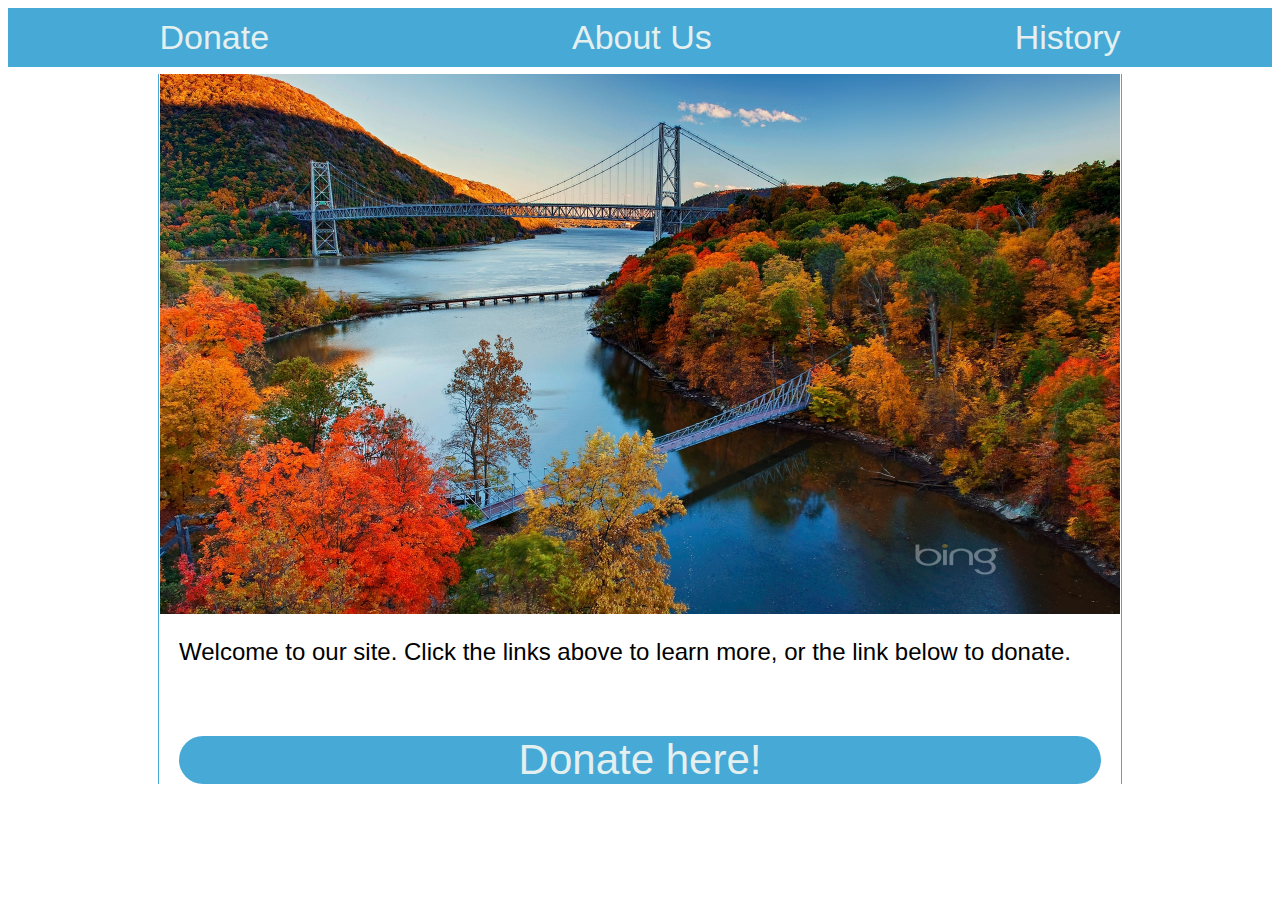
<file: index.html>
<!DOCTYPE html>
<html>
	<head>
        <title>Welcome!</title>
		<link href="styles/index.css" rel="stylesheet">
	</head>
	<body>
        <div class="links">
            <div class=individual-link onclick="location.href='donate.html'"> <a href="donate.html">Donate</a></div>
            <div class=individual-link onclick="location.href='about.html'"><a href="about.html">About Us</a></div>
            <div class=individual-link onclick="location.href='history.html'"><a href="history.html">History</a></div>
        </div>

        <div class = "main-container">
            <div class = "image-section">
                <img src = "images/hudson_river_1.jpg">
            </div>

            <div class = "text-section">
                <p>
                    Welcome to our site. Click the links above to learn more, or the link below to donate.
                </p>

                <div class = "donate-bottom-button" onclick="location.href='donate.html'">
                    <a href = "donate.html">
                        Donate here!
                    </a>
                </div>
            </div>

        </div>
	</body>
</html>
</file>
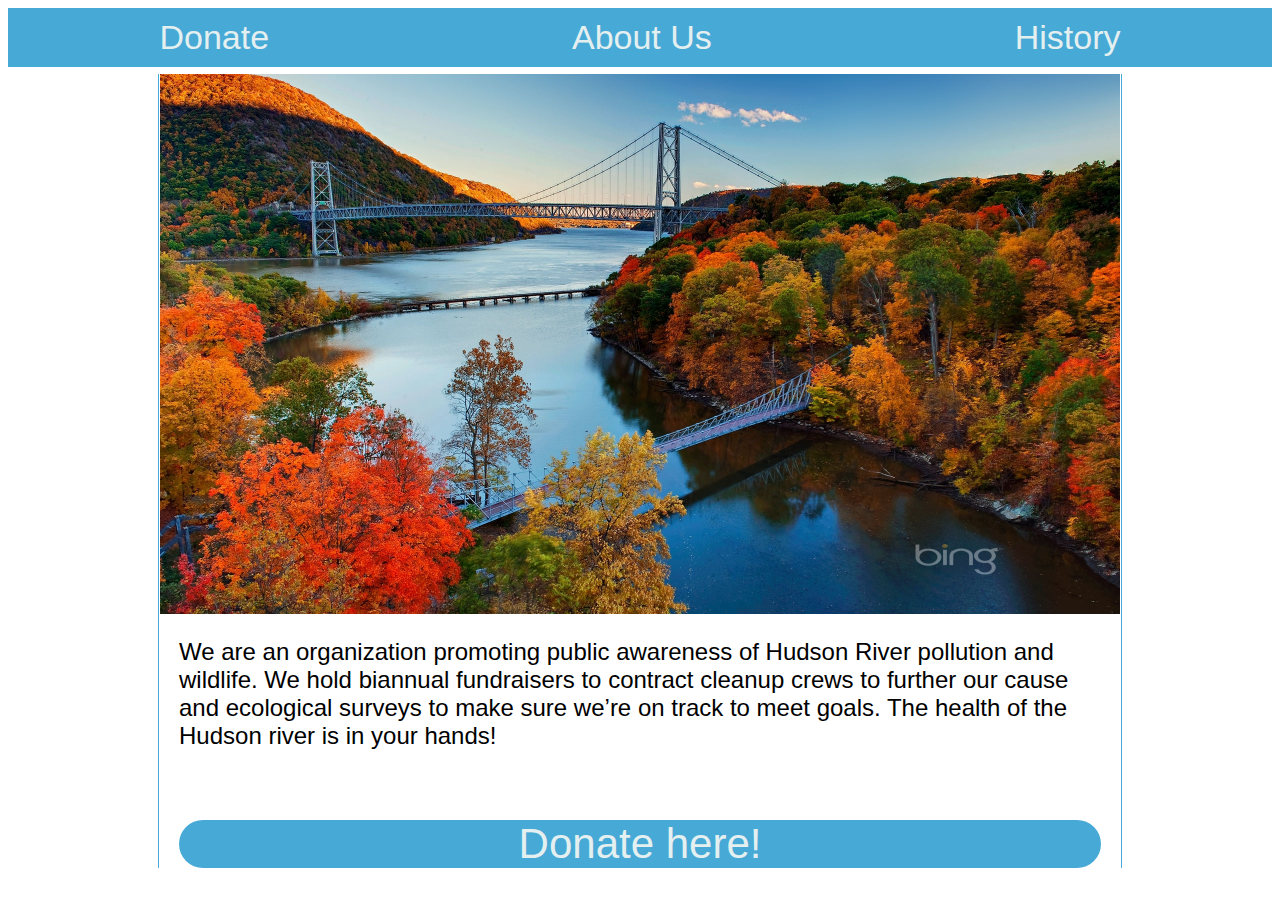
<file: about.html>
<!DOCTYPE html>
<html>
	<head>
        <title>About Us</title>
		<link href="styles/index.css" rel="stylesheet">
	</head>
	<body>
        <div class="links">
            <div class=individual-link onclick="location.href='donate.html'"> <a href="donate.html">Donate</a></div>
            <div class=individual-link onclick="location.href='about.html'"><a href="about.html">About Us</a></div>
            <div class=individual-link onclick="location.href='history.html'"><a href="history.html">History</a></div>
        </div>

        <div class = "main-container">
            <div class = "image-section">
                <img src = "images/hudson_river_1.jpg">
            </div>

            <div class = "text-section">
                <p>
                    We are an organization promoting public awareness of Hudson River pollution and wildlife. We hold biannual fundraisers to contract cleanup crews to further our cause and ecological surveys to make sure we’re on track to meet goals. 
                    The health of the Hudson river is in your hands!
                </p>

                <div class = "donate-bottom-button" onclick="location.href='donate.html'">
                    <a href = "donate.html">
                        Donate here!
                    </a>
                </div>
            </div>

        </div>
	</body>
</html>
</file>
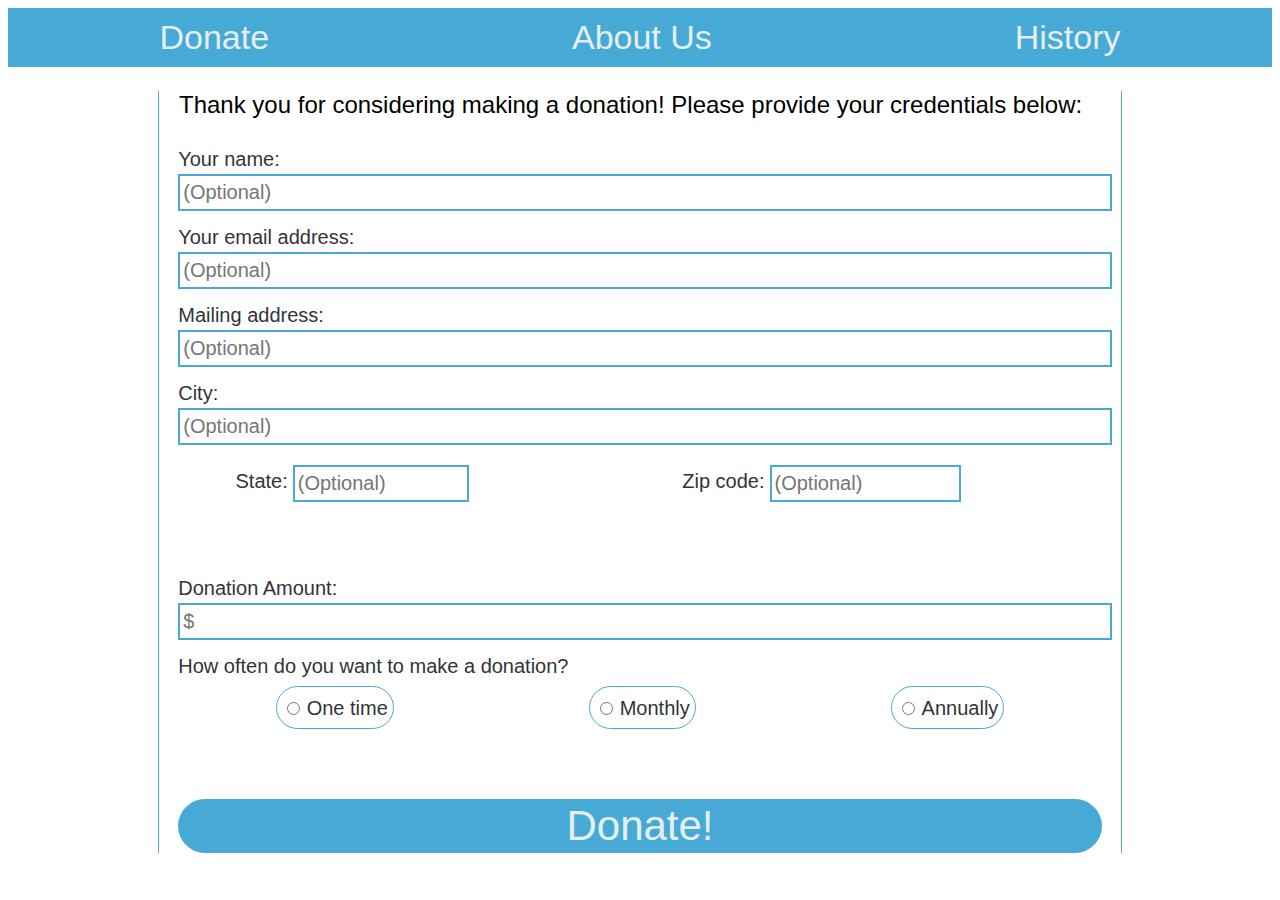
<file: donate.html>
<!DOCTYPE html>
<html>
	<head>
        <title>Donate</title>
		<link href="styles/index.css" rel="stylesheet">
	</head>
	<body>
        <div class="links">
            <div class=individual-link onclick="location.href='donate.html'"> <a href="donate.html">Donate</a></div>
            <div class=individual-link onclick="location.href='about.html'"><a href="about.html">About Us</a></div>
            <div class=individual-link onclick="location.href='history.html'"><a href="history.html">History</a></div>
        </div>

        <div class = "main-container">
            <p class = "text-section">Thank you for considering making a donation! Please provide your credentials below:</p>
            <form>
                <label class = "standard-label" for="your-name">Your name:</label><br>
                <input type="text" class="standard-text-input" name="your-name" placeholder="(Optional)"><br>

                <label class = "standard-label" for="email">Your email address:</label><br>
                <input type="text" class="standard-text-input" name="email" placeholder="(Optional)"><br>

                <label class = "standard-label" for="mailing-address">Mailing address:</label><br>
                <input type="text" class="standard-text-input" name="mailing-address" placeholder="(Optional)"><br>

                <label class = "standard-label" for="city">City:</label><br>
                <input type="text" class="standard-text-input" name="city" placeholder="(Optional)"><br>

                <div class = "secondary-info">
                    <div class = "secondary-unit">
                        <label class = "secondary-label" for="state">State:</label><br>
                        <input type="text" class="secondary-text-input" name="state" placeholder="(Optional)"><br>
                    </div>

                    <div class = "secondary-unit">
                        <label class = "secondary-label" for="zip">Zip code:</label><br>
                        <input type="number" class="secondary-text-input" name="zip" placeholder="(Optional)"><br>
                    </div>
                </div>

                <label class = "standard-payment-label" for="donation-amount">Donation Amount:</label><br>
                <input type="number" class="standard-text-input" name="donation-amount" placeholder="$"><br>

                <label class = "standard-label" for="donation-amount">How often do you want to make a donation?</label><br>
                <div class = "payment-frequency">
                    <div class = "radio-option">
                        <input type="radio" id="one-time" name="frequency" value="one-time">
                        <label class = "standard-label" for="one-time">One time</label><br>
                    </div>
                    <div class = "radio-option">
                        <input type="radio" id="recurring" name="frequency" value="recurring">
                        <label class = "standard-label" for="recurring">Monthly</label><br>
                    </div>
                    <div class = "radio-option">
                        <input type="radio" id="annually" name="frequency" value="annually">
                        <label class = "standard-label" for="annually">Annually</label><br>
                    </div>
                </div>

                <div class = "donate-bottom-button-wrapper">
                    <input class = "confirm-donation-button" type="submit" value="Donate!">
                </div>
            </form>
        </div>
	</body>
</html>
</file>
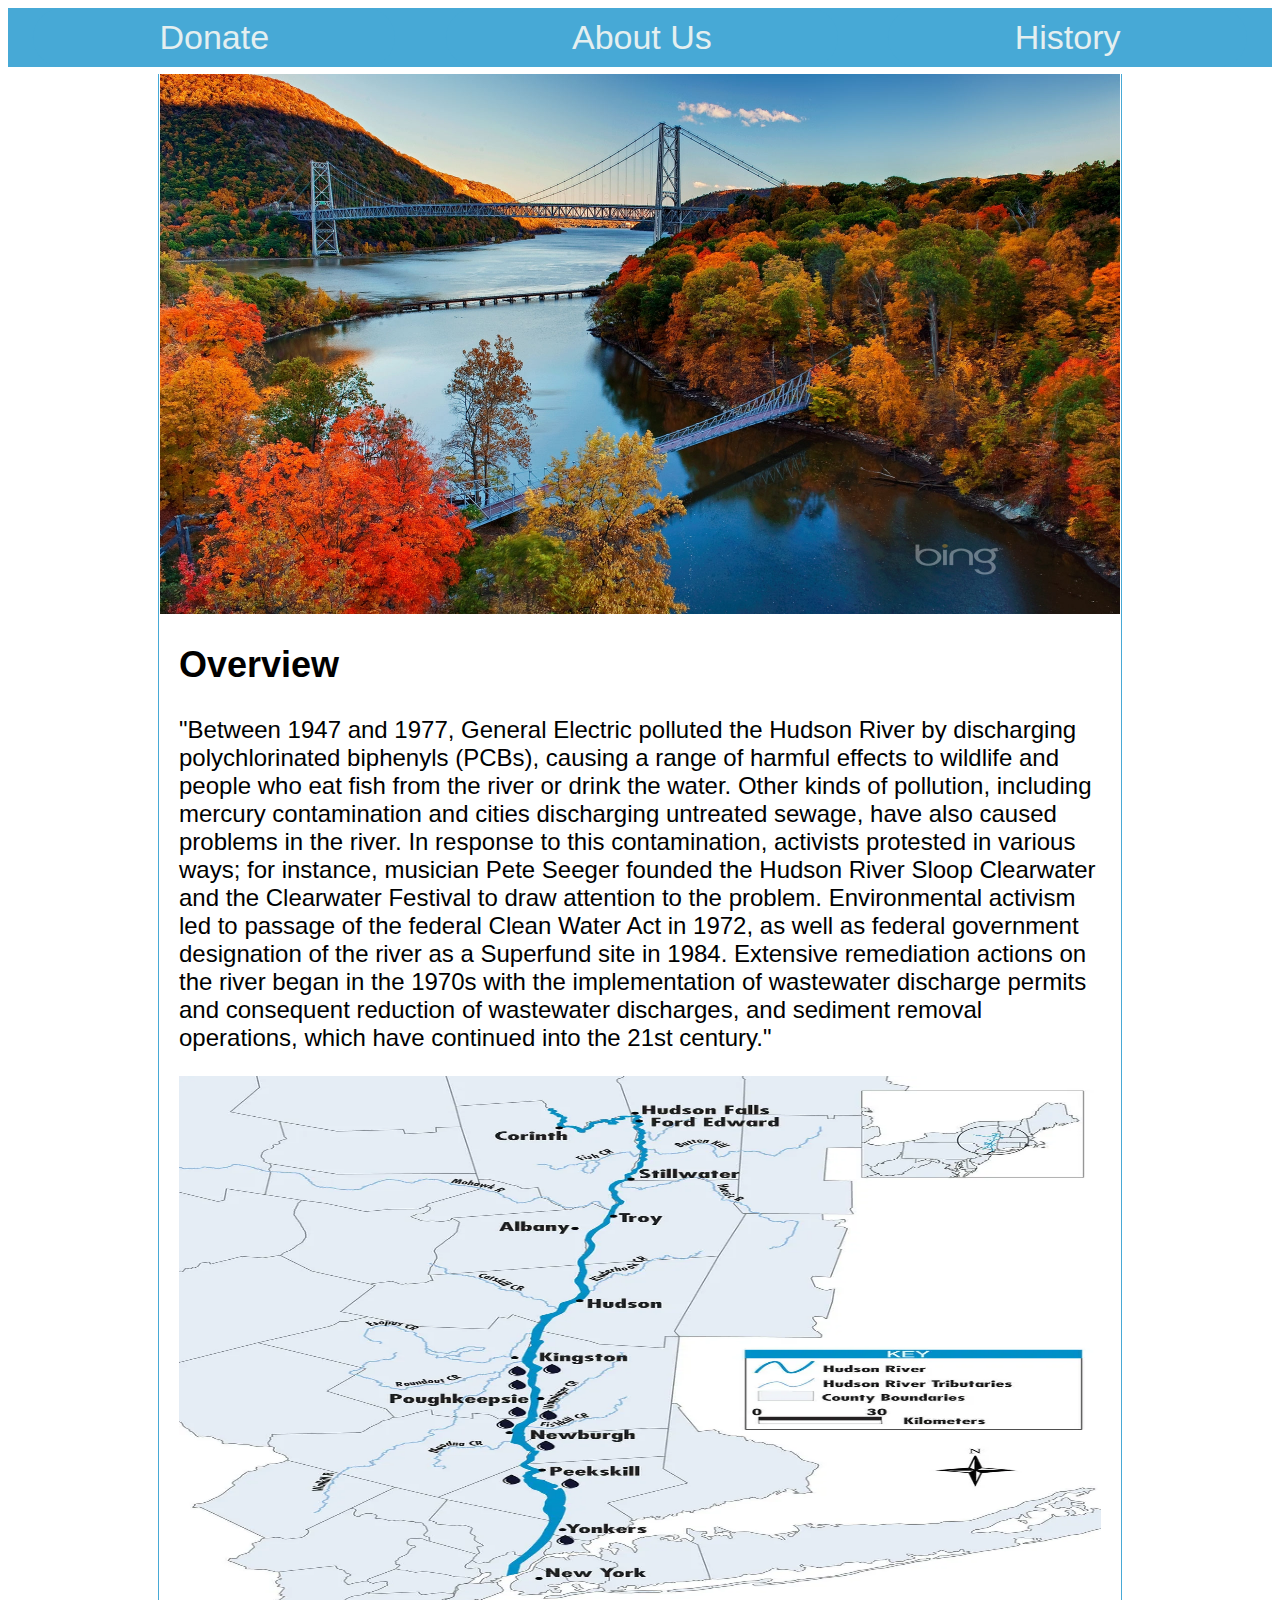
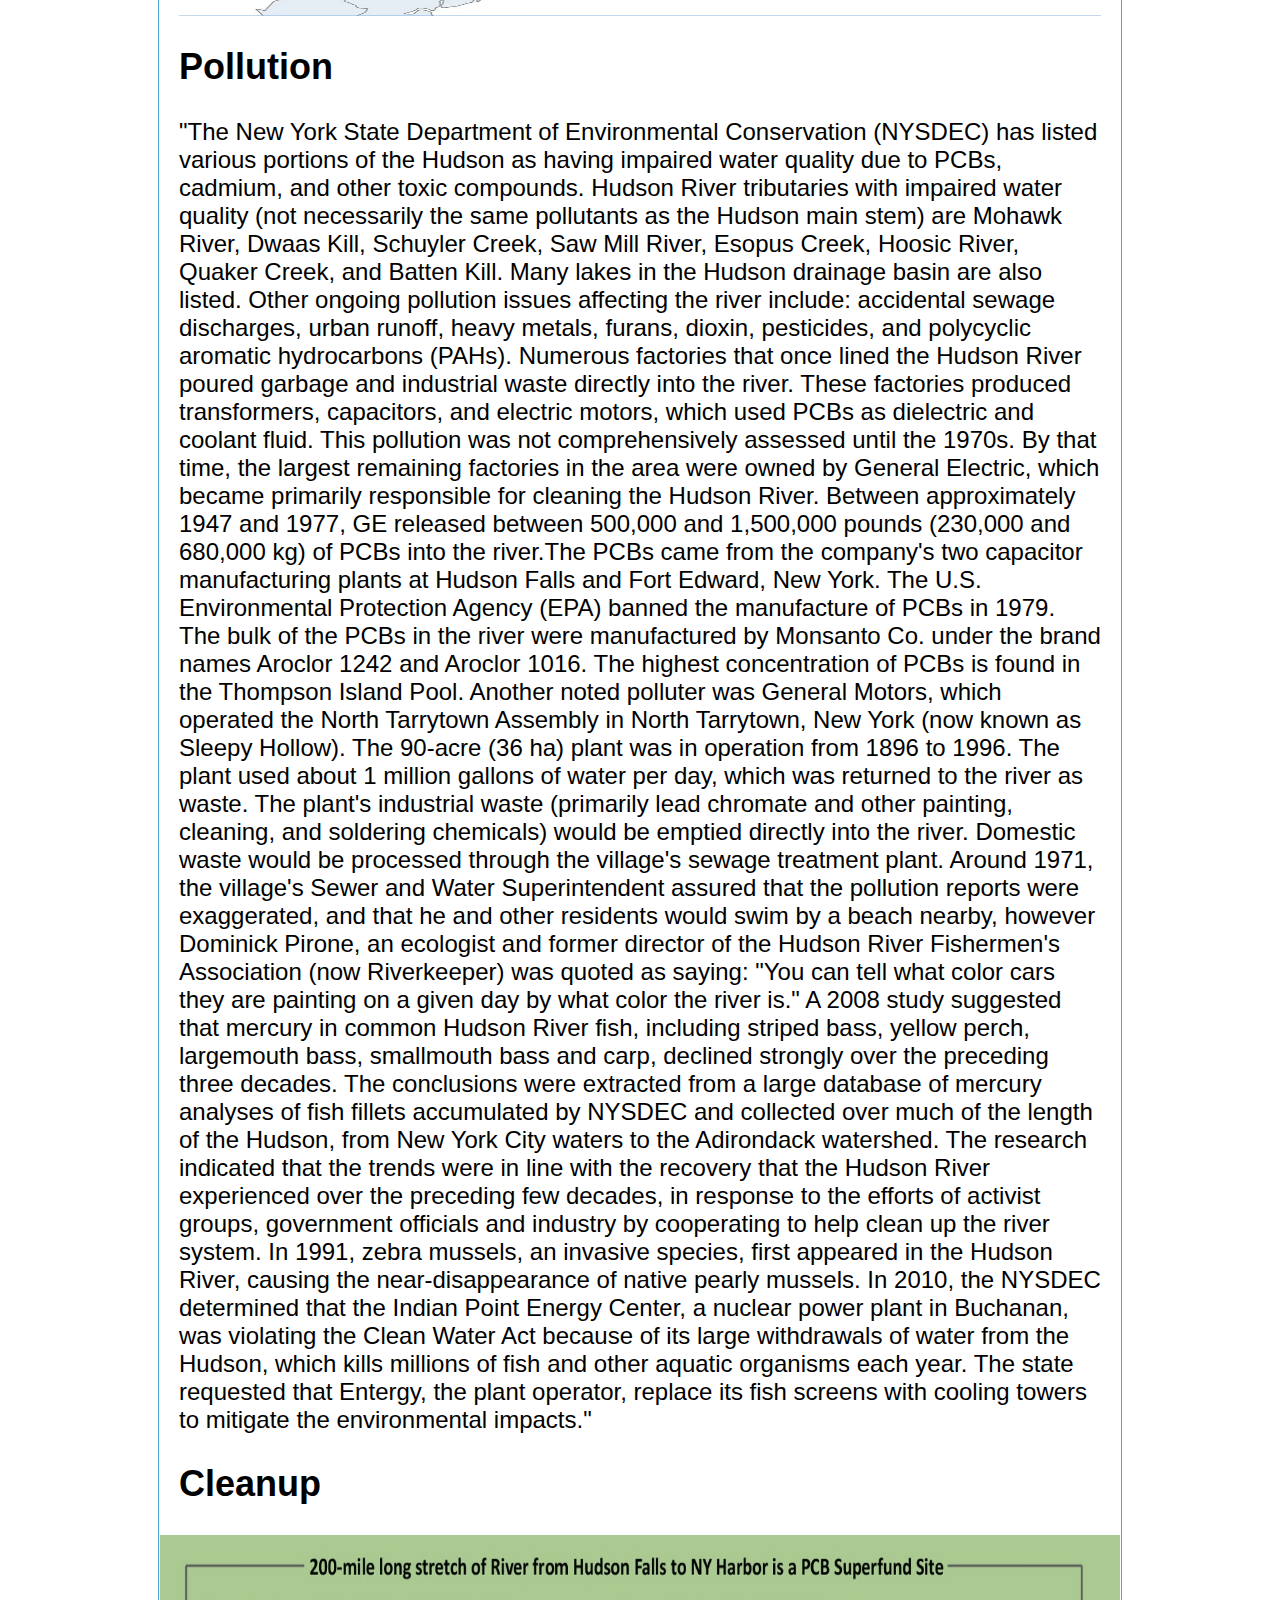
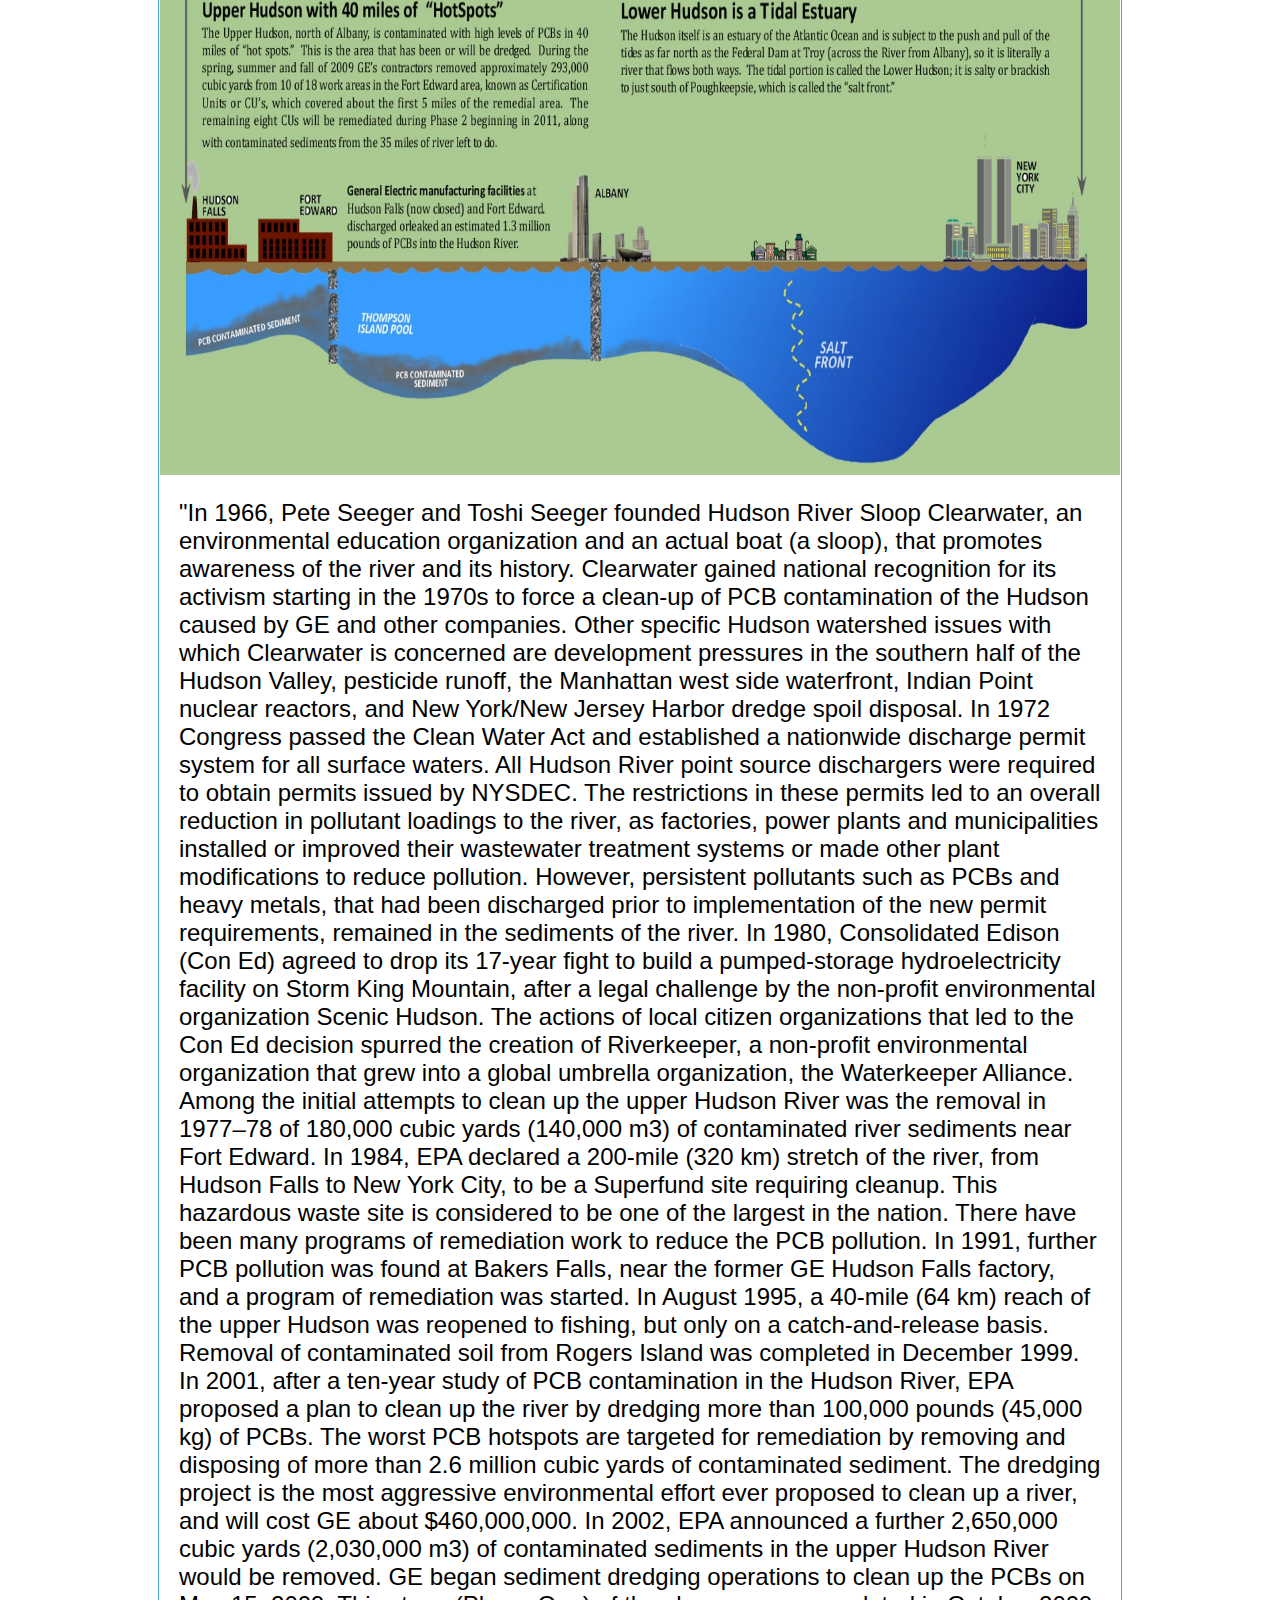
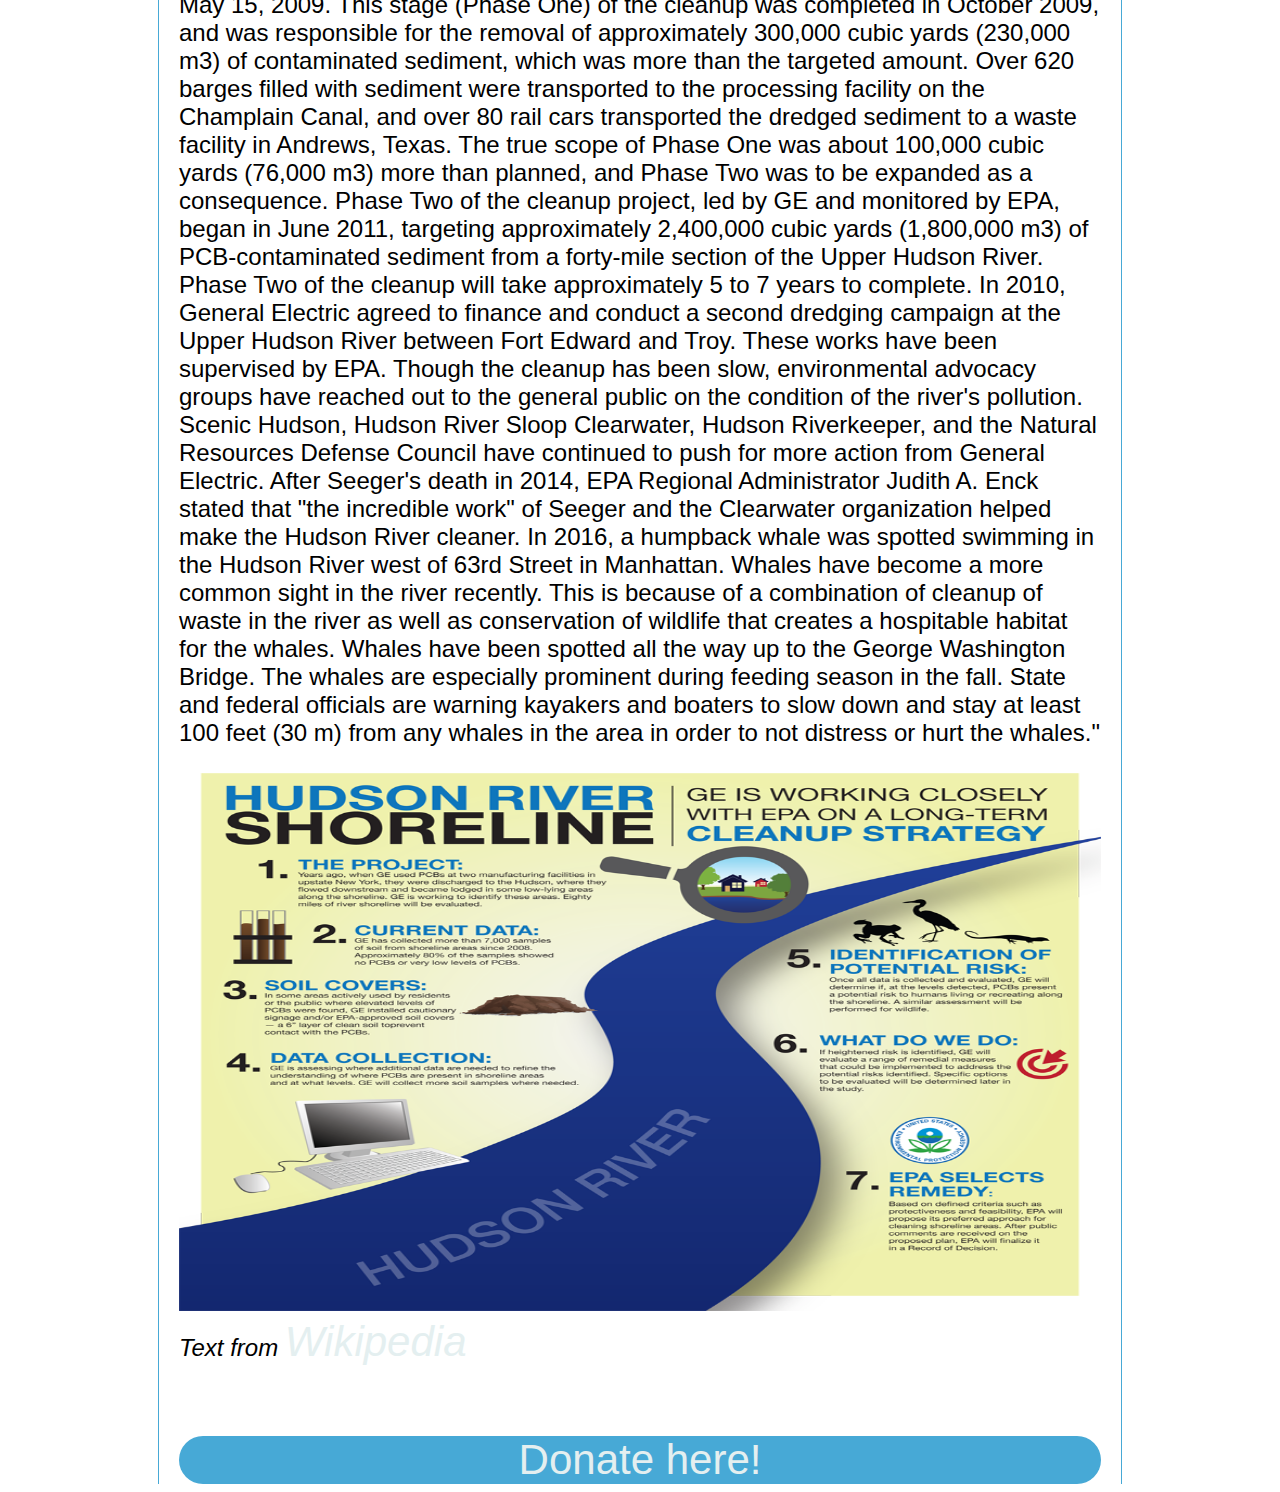
<file: history.html>
<!DOCTYPE html>
<html>
	<head>
        <title>History</title>
		<link href="styles/index.css" rel="stylesheet">
	</head>
	<body>
        <div class="links">
            <div class=individual-link onclick="location.href='donate.html'"> <a href="donate.html">Donate</a></div>
            <div class=individual-link onclick="location.href='about.html'"><a href="about.html">About Us</a></div>
            <div class=individual-link onclick="location.href='history.html'"><a href="history.html">History</a></div>
        </div>

        <div class = "main-container">
            <div class = "image-section">
                <img src = "images/hudson_river_1.jpg">
            </div>

            <div class = "text-section">
                <h2>Overview</h2>
                <p>
                    "Between 1947 and 1977, General Electric polluted the Hudson River by discharging polychlorinated biphenyls (PCBs), causing a range of harmful effects to wildlife and people who eat fish from the river or drink the water. Other kinds of pollution, including mercury contamination and cities discharging untreated sewage, have also caused problems in the river.
                    In response to this contamination, activists protested in various ways; for instance, musician Pete Seeger founded the Hudson River Sloop Clearwater and the Clearwater Festival to draw attention to the problem. Environmental activism led to passage of the federal Clean Water Act in 1972, as well as federal government designation of the river as a Superfund site in 1984. 
                    Extensive remediation actions on the river began in the 1970s with the implementation of wastewater discharge permits and consequent reduction of wastewater discharges, and sediment removal operations, which have continued into the 21st century."
                </p>

                <div class = "image-section">
                    <img src = "images/img.webp" alt="Map of Hudson River Pollution" class="center">
                </div>

                <h2>Pollution</h2>
                <p>
                    "The New York State Department of Environmental Conservation (NYSDEC) has listed various portions of the Hudson as having impaired water quality due to PCBs, cadmium, and other toxic compounds. Hudson River tributaries with impaired water quality (not necessarily the same pollutants as the Hudson main stem) are Mohawk River, Dwaas Kill, Schuyler Creek, Saw Mill River, Esopus Creek, Hoosic River, Quaker Creek, and Batten Kill. Many lakes in the Hudson drainage basin are also listed. Other ongoing pollution issues affecting the river include: accidental sewage discharges, urban runoff, heavy metals, furans, dioxin, pesticides, and polycyclic aromatic hydrocarbons (PAHs).
                    Numerous factories that once lined the Hudson River poured garbage and industrial waste directly into the river. These factories produced transformers, capacitors, and electric motors, which used PCBs as dielectric and coolant fluid. This pollution was not comprehensively assessed until the 1970s. By that time, the largest remaining factories in the area were owned by General Electric, which became primarily responsible for cleaning the Hudson River. Between approximately 1947 and 1977, GE released between 500,000 and 1,500,000 pounds (230,000 and 680,000 kg) of PCBs into the river.The PCBs came from the company's two capacitor manufacturing plants at Hudson Falls and Fort Edward, New York. The U.S. Environmental Protection Agency (EPA) banned the manufacture of PCBs in 1979. The bulk of the PCBs in the river were manufactured by Monsanto Co. under the brand names Aroclor 1242 and Aroclor 1016. The highest concentration of PCBs is found in the Thompson Island Pool.
                    Another noted polluter was General Motors, which operated the North Tarrytown Assembly in North Tarrytown, New York (now known as Sleepy Hollow). The 90-acre (36 ha) plant was in operation from 1896 to 1996. The plant used about 1 million gallons of water per day, which was returned to the river as waste. The plant's industrial waste (primarily lead chromate and other painting, cleaning, and soldering chemicals) would be emptied directly into the river. Domestic waste would be processed through the village's sewage treatment plant. Around 1971, the village's Sewer and Water Superintendent assured that the pollution reports were exaggerated, and that he and other residents would swim by a beach nearby, however Dominick Pirone, an ecologist and former director of the Hudson River Fishermen's Association (now Riverkeeper) was quoted as saying: "You can tell what color cars they are painting on a given day by what color the river is."
                    A 2008 study suggested that mercury in common Hudson River fish, including striped bass, yellow perch, largemouth bass, smallmouth bass and carp, declined strongly over the preceding three decades. The conclusions were extracted from a large database of mercury analyses of fish fillets accumulated by NYSDEC and collected over much of the length of the Hudson, from New York City waters to the Adirondack watershed. The research indicated that the trends were in line with the recovery that the Hudson River experienced over the preceding few decades, in response to the efforts of activist groups, government officials and industry by cooperating to help clean up the river system.
                    In 1991, zebra mussels, an invasive species, first appeared in the Hudson River, causing the near-disappearance of native pearly mussels. 
                    In 2010, the NYSDEC determined that the Indian Point Energy Center, a nuclear power plant in Buchanan, was violating the Clean Water Act because of its large withdrawals of water from the Hudson, which kills millions of fish and other aquatic organisms each year. The state requested that Entergy, the plant operator, replace its fish screens with cooling towers to mitigate the environmental impacts."
                </p>
                <h2>Cleanup</h2>
                
                <div class = "image-section">
                    <img src = "images/PCB.jpg" alt="Superfund Site" class="center">
                </div>
                
                <p>
                    "In 1966, Pete Seeger and Toshi Seeger founded Hudson River Sloop Clearwater, an environmental education organization and an actual boat (a sloop), that promotes awareness of the river and its history. Clearwater gained national recognition for its activism starting in the 1970s to force a clean-up of PCB contamination of the Hudson caused by GE and other companies. Other specific Hudson watershed issues with which Clearwater is concerned are development pressures in the southern half of the Hudson Valley, pesticide runoff, the Manhattan west side waterfront, Indian Point nuclear reactors, and New York/New Jersey Harbor dredge spoil disposal.
                    In 1972 Congress passed the Clean Water Act and established a nationwide discharge permit system for all surface waters. All Hudson River point source dischargers were required to obtain permits issued by NYSDEC. The restrictions in these permits led to an overall reduction in pollutant loadings to the river, as factories, power plants and municipalities installed or improved their wastewater treatment systems or made other plant modifications to reduce pollution. However, persistent pollutants such as PCBs and heavy metals, that had been discharged prior to implementation of the new permit requirements, remained in the sediments of the river.
                    In 1980, Consolidated Edison (Con Ed) agreed to drop its 17-year fight to build a pumped-storage hydroelectricity facility on Storm King Mountain, after a legal challenge by the non-profit environmental organization Scenic Hudson. The actions of local citizen organizations that led to the Con Ed decision spurred the creation of Riverkeeper, a non-profit environmental organization that grew into a global umbrella organization, the Waterkeeper Alliance.
                    Among the initial attempts to clean up the upper Hudson River was the removal in 1977–78 of 180,000 cubic yards (140,000 m3) of contaminated river sediments near Fort Edward. In 1984, EPA declared a 200-mile (320 km) stretch of the river, from Hudson Falls to New York City, to be a Superfund site requiring cleanup. This hazardous waste site is considered to be one of the largest in the nation. There have been many programs of remediation work to reduce the PCB pollution. In 1991, further PCB pollution was found at Bakers Falls, near the former GE Hudson Falls factory, and a program of remediation was started. In August 1995, a 40-mile (64 km) reach of the upper Hudson was reopened to fishing, but only on a catch-and-release basis. Removal of contaminated soil from Rogers Island was completed in December 1999.
                    In 2001, after a ten-year study of PCB contamination in the Hudson River, EPA proposed a plan to clean up the river by dredging more than 100,000 pounds (45,000 kg) of PCBs. The worst PCB hotspots are targeted for remediation by removing and disposing of more than 2.6 million cubic yards of contaminated sediment. The dredging project is the most aggressive environmental effort ever proposed to clean up a river, and will cost GE about $460,000,000. In 2002, EPA announced a further 2,650,000 cubic yards (2,030,000 m3) of contaminated sediments in the upper Hudson River would be removed.
                    GE began sediment dredging operations to clean up the PCBs on May 15, 2009. This stage (Phase One) of the cleanup was completed in October 2009, and was responsible for the removal of approximately 300,000 cubic yards (230,000 m3) of contaminated sediment, which was more than the targeted amount. Over 620 barges filled with sediment were transported to the processing facility on the Champlain Canal, and over 80 rail cars transported the dredged sediment to a waste facility in Andrews, Texas. The true scope of Phase One was about 100,000 cubic yards (76,000 m3) more than planned, and Phase Two was to be expanded as a consequence. Phase Two of the cleanup project, led by GE and monitored by EPA, began in June 2011, targeting approximately 2,400,000 cubic yards (1,800,000 m3) of PCB-contaminated sediment from a forty-mile section of the Upper Hudson River. Phase Two of the cleanup will take approximately 5 to 7 years to complete. In 2010, General Electric agreed to finance and conduct a second dredging campaign at the Upper Hudson River between Fort Edward and Troy. These works have been supervised by EPA.
                    Though the cleanup has been slow, environmental advocacy groups have reached out to the general public on the condition of the river's pollution. Scenic Hudson, Hudson River Sloop Clearwater, Hudson Riverkeeper, and the Natural Resources Defense Council have continued to push for more action from General Electric. After Seeger's death in 2014, EPA Regional Administrator Judith A. Enck stated that "the incredible work" of Seeger and the Clearwater organization helped make the Hudson River cleaner.
                    In 2016, a humpback whale was spotted swimming in the Hudson River west of 63rd Street in Manhattan. Whales have become a more common sight in the river recently. This is because of a combination of cleanup of waste in the river as well as conservation of wildlife that creates a hospitable habitat for the whales. Whales have been spotted all the way up to the George Washington Bridge. The whales are especially prominent during feeding season in the fall. State and federal officials are warning kayakers and boaters to slow down and stay at least 100 feet (30 m) from any whales in the area in order to not distress or hurt the whales."
                </p>
                
                <div class = "image-section">
                    <img src = "images/FP_infographic.png" alt="Cleanup" class="center">
                </div>

                <i>Text from <a href = "https://en.wikipedia.org/wiki/Pollution_of_the_Hudson_River">Wikipedia</a></i>
                <br>

                <div class = "donate-bottom-button" onclick="location.href='donate.html'">
                    <a href = "donate.html">
                        Donate here!
                    </a>
                </div>
            </div>

        </div>
	</body>
</html>
</file>
<file: styles/index.css>
.links{
    font-family: Arial, Helvetica, sans-serif;
    font-size: 34px;
    background-color: rgb(71, 169, 214);

    display: flex;
    justify-content: space-around;
}

.individual-link{
    padding-top: 10px;
    padding-bottom: 10px;
    padding-left: 10%;
    padding-right: 10%;

    background-color: rgb(71, 169, 214);
    border-radius: 310px;
}

.individual-link:hover{
    background-color: rgb(8, 158, 10)
    
}

a{
    text-decoration: none;
    color: rgb(228, 239, 240);
}

.image-section{
    display: flex;
    justify-content: center;

    margin-top: 7px;
    margin-bottom: 7px;
}

.image-section img{
    width: 960px;
    height: 540px;
}

.main-container{
    margin-left: 150px;
    margin-right: 150px;

    border-left-style: solid;
    border-right-style: solid;
    border-left-width: 1px;
    border-right-width: 1px;
    border-color: rgb(71, 169, 214);
}

.text-section{
    margin-left: 20px;
    margin-right: 20px;

    font-family: Arial, Helvetica, sans-serif;
    font-size: 24px;
}

.text-section a{
    font-size: 42px;
}

.donate-bottom-button{
    background-color: rgb(71, 169, 214);
    border-radius: 310px;
    margin-top: 70px;
    display: flex;
    justify-content: center;
}

.donate-bottom-button:hover{
    background-color: rgb(8, 158, 10)
}

.confirm-donation-button{
    border-radius: 310px;
    width: 100%;

    margin-top: 70px;
    font-size: 42px;
    padding-top: 3px;
    padding-bottom: 3px;

    background-color: rgb(71, 169, 214);
    text-decoration: none;
    color: rgb(228, 239, 240);
    border: none;
}

.confirm-donation-button:hover{
    background-color: rgb(8, 158, 10)
}

.donate-bottom-button-wrapper{
    display: flex;
    justify-content: center;
}

form{
    margin-left: 2%;
    margin-right: 2%;
    color: rgb(49, 52, 56);
}

.standard-label{
    display:inline-block;

    padding-top: 5px;
    padding-bottom: 3px;

    font-family: Arial, Helvetica, sans-serif;
    font-size: 20px;
}

input.standard-text-input{
    width: 100%;

    margin-bottom: 10px;
    font-family: Arial, Helvetica, sans-serif;
    font-size: 20px;

    border-style: solid;
    border-width: 2px;
    border-color: rgb(71, 169, 214);

    padding-top: 5px;
    padding-bottom: 5px;
    padding-left: 3px;
    padding-right: 3px;
}

.optional-text{
    color: rgb(200, 200, 200);
}

.secondary-info{
    display: flex;
    justify-content: space-around;

    margin-top: 10px;
}

.secondary-unit{
    display: flex;
    justify-content: flex-start;
}

.secondary-label{
    display:inline-block;

    padding-top: 5px;
    padding-bottom: 3px;
    padding-right: 5px;

    font-family: Arial, Helvetica, sans-serif;
    font-size: 20px;
}

input.secondary-text-input{
    width: 50%;

    margin-bottom: 10px;
    font-family: Arial, Helvetica, sans-serif;
    font-size: 20px;

    border-style: solid;
    border-width: 2px;
    border-color: rgb(71, 169, 214);

    padding-top: 5px;
    padding-bottom: 5px;
    padding-left: 3px;
    padding-right: 3px;
}

.standard-payment-label{
    display:inline-block;

    padding-top: 5px;
    padding-bottom: 3px;
    margin-top: 60px;

    font-family: Arial, Helvetica, sans-serif;
    font-size: 20px;
}

.payment-frequency{
    display: flex;
    justify-content: space-around;
}

.radio-option{
    padding: 5px;
    margin-top: 5px;

    border-radius: 50px;
    border-style: solid;
    border-width: 1px;
    border-color: rgb(71, 169, 214);
}
</file>
